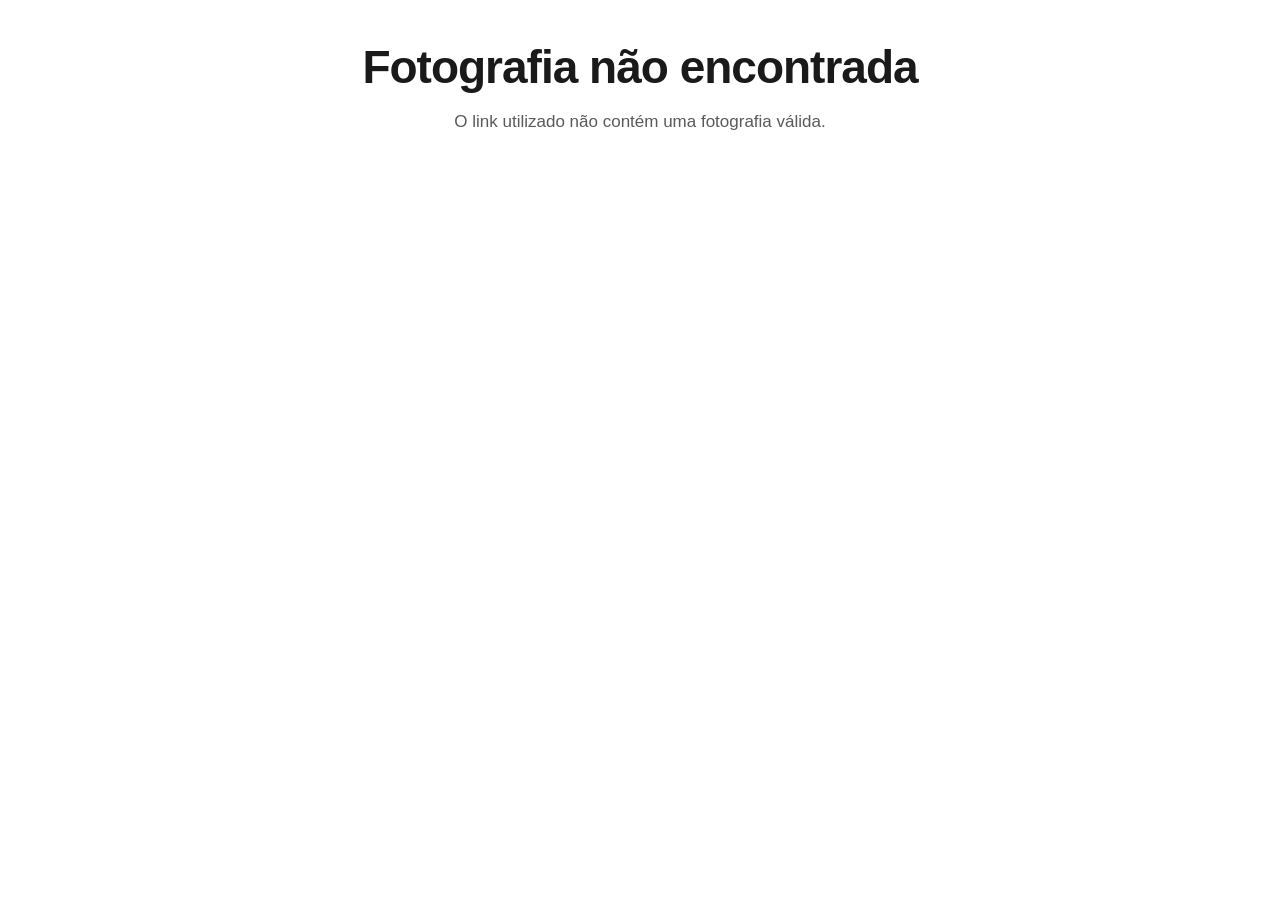
<file: index.html>
<!DOCTYPE html>
<html lang="pt-PT">
<head>
  <meta charset="UTF-8">
  <meta name="viewport" content="width=device-width, initial-scale=1.0">
  <title>A sua fotografia está pronta | StartUP Voucher Innovate</title>
  <link rel="stylesheet" href="style.css">
</head>
<body>
  <main class="page">
    <section class="shell">
      <header class="header">
        <div class="logo-row" aria-label="Identidade institucional">
          <img
            class="logo logo-startup-main"
            src="assets/logo-startup.png"
            alt="StartUP Voucher Innovate"
          >
        </div>

        <h1>A sua fotografia está pronta!</h1>
        <p>Obrigado pela sua participação no <strong>StartUP Voucher Innovate</strong>.</p>
      </header>

      <section class="photo-section" aria-live="polite">
        <div id="loading" class="loading">
          <div class="spinner" aria-hidden="true"></div>
          <p>A preparar a sua fotografia...</p>
        </div>
        <img id="photo" class="photo" alt="Fotografia do evento">
      </section>

      <section class="form-section">
        <label for="customerEmail">Confirme o seu email</label>
        <input
          type="email"
          id="customerEmail"
          placeholder="Introduza novamente o seu email"
          autocomplete="email"
          inputmode="email"
        >
        <p id="emailError" class="error-message"></p>
      </section>

      <section class="information-section">
        <h2>Autorizações opcionais</h2>
        <p>
          As autorizações abaixo são opcionais. Pode retirar o seu consentimento
          através do endereço <a href="mailto:info@iapmei.pt">info@iapmei.pt</a>.
        </p>
      </section>

      <section class="consent-section">
        <label class="consent-option">
          <input type="checkbox" id="imageConsent">
          <span>
            <strong>Autorização de imagem e voz</strong>
            <small>
              Autorizo o IAPMEI a utilizar a minha imagem e/ou voz para fins de
              divulgação institucional do programa StartUP Voucher Innovate.
            </small>
          </span>
        </label>

        <label class="consent-option">
          <input type="checkbox" id="emailConsent">
          <span>
            <strong>Comunicações por email</strong>
            <small>
              Autorizo o IAPMEI a enviar comunicações relacionadas com a sua
              atividade e com o programa StartUP Voucher Innovate.
            </small>
          </span>
        </label>
      </section>

      <section class="required-section">
        <label class="consent-option required-option">
          <input type="checkbox" id="downloadConfirmation">
          <span>
            <strong>Confirmação de download</strong>
            <small>
              Confirmo que o email indicado está correto e que pretendo
              descarregar a fotografia.
            </small>
          </span>
        </label>
      </section>

      <section class="download-section">
        <button id="downloadButton" type="button" disabled>
          Descarregar fotografia
        </button>
        <p id="statusMessage" class="status-message"></p>
      </section>

      <footer class="footer">
        <div class="institutional-logos institutional-bar">
          <img
            src="assets/barra-logos.png"
            alt="IAPMEI, República Portuguesa, Compete 2030, Portugal 2030 e União Europeia"
          >
        </div>

        <p>Serviço de fotografia assegurado por <strong>Olho da Beata</strong></p>
        <p class="footer-secondary">StartUP Voucher Innovate · IAPMEI</p>
      </footer>
    </section>
  </main>

  <script src="config.js"></script>
  <script src="script.js"></script>
</body>
</html>
</file>
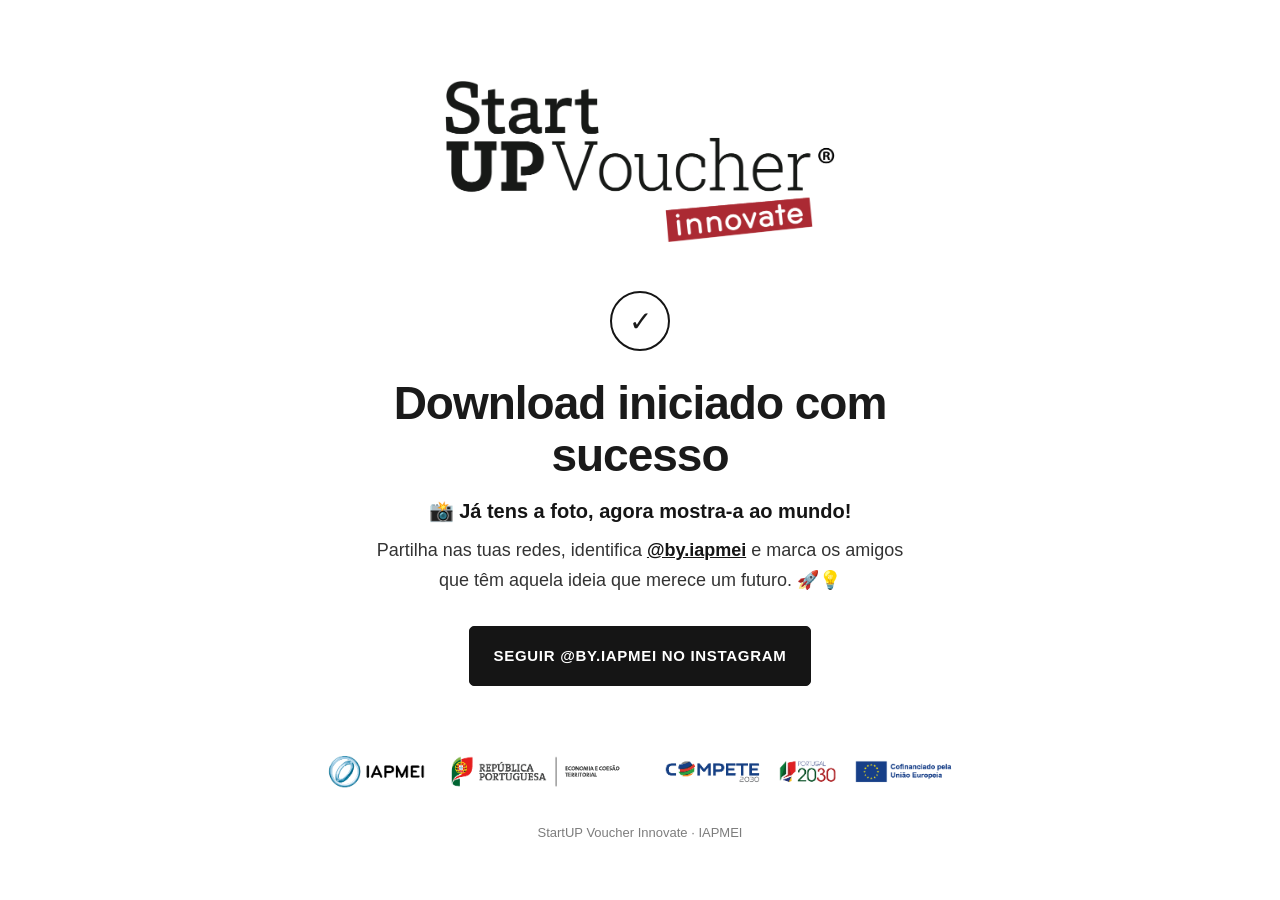
<file: success.html>
<!DOCTYPE html>
<html lang="pt-PT">
<head>
  <meta charset="UTF-8">
  <meta name="viewport" content="width=device-width, initial-scale=1.0">
  <title>Download concluído</title>
  <link rel="stylesheet" href="style.css">
</head>
<body>
  <main class="success-page">
    <section class="success-card">
      <div class="logo-row">
        <img
          class="logo logo-startup-main"
          src="assets/logo-startup.png"
          alt="StartUP Voucher Innovate"
        >
      </div>

      <div class="success-icon">✓</div>
      <h1>Download iniciado com sucesso</h1>

      <div class="approved-copy">
        <strong>📸 Já tens a foto, agora mostra-a ao mundo!</strong>

        <p>
          Partilha nas tuas redes, identifica
          <a href="https://www.instagram.com/by.iapmei/"
             target="_blank"
             rel="noopener noreferrer">@by.iapmei</a>
          e marca os amigos que têm aquela ideia que merece um futuro. 🚀💡
        </p>
      </div>

      <a
        id="instagramButton"
        class="instagram-button"
        href="https://www.instagram.com/by.iapmei/"
        target="_blank"
        rel="noopener noreferrer"
      >
        Seguir @by.iapmei no Instagram
      </a>

      <footer class="success-footer">
        <div class="institutional-logos institutional-bar">
          <img
            src="assets/barra-logos.png"
            alt="IAPMEI, República Portuguesa, Compete 2030, Portugal 2030 e União Europeia"
          >
        </div>

        StartUP Voucher Innovate · IAPMEI
      </footer>
    </section>
  </main>

  <script src="config.js"></script>
  <script src="success.js"></script>
</body>
</html>
</file>
<file: style.css>
* { box-sizing: border-box; }

html, body {
  margin: 0;
  min-height: 100%;
  background: #ffffff;
  color: #1a1a1a;
  font-family: Arial, Helvetica, sans-serif;
  -webkit-font-smoothing: antialiased;
}

button, input { font: inherit; }

.page {
  min-height: 100vh;
  padding: 42px 18px;
}

.shell {
  width: 100%;
  max-width: 760px;
  margin: 0 auto;
}

.header {
  margin-bottom: 36px;
  text-align: center;
}

.logo-row {
  display: flex;
  justify-content: center;
  align-items: center;
  gap: 28px;
  flex-wrap: wrap;
  margin-bottom: 28px;
}

.logo {
  max-height: 64px;
  max-width: 220px;
  object-fit: contain;
}

.brand-fallback {
  display: none;
  margin-bottom: 28px;
  text-align: center;
  font-weight: 700;
  letter-spacing: 2px;
}

.brand-fallback small {
  display: block;
  margin-top: 5px;
  color: #747474;
  letter-spacing: 5px;
}

.header h1,
.success-card h1 {
  margin: 0 0 14px;
  font-size: clamp(31px, 6vw, 46px);
  line-height: 1.12;
  letter-spacing: -1px;
}

.header p {
  max-width: 540px;
  margin: 0 auto;
  color: #5a5a5a;
  font-size: 17px;
  line-height: 1.6;
}

.photo-section { margin-bottom: 40px; }

.loading {
  min-height: 320px;
  display: flex;
  flex-direction: column;
  align-items: center;
  justify-content: center;
  gap: 18px;
  border: 1px solid #e2e2e2;
  border-radius: 6px;
}

.loading p { margin: 0; color: #696969; font-size: 14px; }

.spinner {
  width: 34px;
  height: 34px;
  border: 3px solid #e5e5e5;
  border-top-color: #151515;
  border-radius: 50%;
  animation: spin .8s linear infinite;
}

@keyframes spin { to { transform: rotate(360deg); } }

.photo {
  display: none;
  width: 100%;
  height: auto;
  border-radius: 6px;
}

.photo.visible { display: block; }

.form-section { margin-bottom: 34px; }

.form-section label,
.upload-card label {
  display: block;
  margin-bottom: 10px;
  font-weight: 700;
}

.form-section input,
.upload-card input[type="email"] {
  width: 100%;
  min-height: 56px;
  padding: 15px 16px;
  border: 1px solid #c9c9c9;
  border-radius: 5px;
  background: #ffffff;
  color: #191919;
  outline: none;
}

.form-section input:focus,
.upload-card input[type="email"]:focus {
  border-color: #151515;
}

.error-message {
  min-height: 20px;
  margin: 8px 0 0;
  color: #9e0000;
  font-size: 13px;
}

.information-section {
  padding: 27px 0 20px;
  border-top: 1px solid #dedede;
}

.information-section h2 {
  margin: 0 0 12px;
  font-size: 21px;
}

.information-section p {
  margin: 0;
  color: #555555;
  font-size: 15px;
  line-height: 1.65;
}

.information-section a { color: #191919; }

.consent-section { padding-bottom: 10px; }

.consent-option {
  display: flex;
  align-items: flex-start;
  gap: 15px;
  padding: 20px 0;
  cursor: pointer;
}

.consent-option + .consent-option {
  border-top: 1px solid #ededed;
}

.consent-option input[type="checkbox"] {
  flex: 0 0 auto;
  width: 25px;
  height: 25px;
  margin: 1px 0 0;
  accent-color: #151515;
}

.consent-option span {
  display: flex;
  flex-direction: column;
  gap: 7px;
}

.consent-option strong {
  font-size: 15px;
  line-height: 1.4;
}

.consent-option small {
  color: #626262;
  font-size: 14px;
  line-height: 1.55;
}

.required-section { margin: 10px 0 30px; }

.required-option {
  padding: 20px;
  border: 1px solid #bfbfbf;
  border-radius: 5px;
}

.download-section { text-align: center; }

#downloadButton,
.primary-button,
.instagram-button {
  min-height: 60px;
  padding: 16px 24px;
  border: 1px solid #151515;
  border-radius: 5px;
  background: #151515;
  color: #ffffff;
  font-size: 15px;
  font-weight: 700;
  letter-spacing: .7px;
  text-transform: uppercase;
  cursor: pointer;
}

#downloadButton,
.primary-button {
  width: 100%;
}

#downloadButton:disabled,
.primary-button:disabled {
  border-color: #c9c9c9;
  background: #c9c9c9;
  cursor: not-allowed;
}

.status-message {
  min-height: 22px;
  margin: 13px 0 0;
  color: #454545;
  font-size: 14px;
  line-height: 1.5;
}

.footer {
  margin-top: 52px;
  padding-top: 24px;
  border-top: 1px solid #e0e0e0;
  text-align: center;
}

.footer p {
  margin: 0 0 7px;
  color: #575757;
  font-size: 13px;
  line-height: 1.5;
}

.footer-secondary { color: #888888 !important; }

.institutional-logos {
  display: flex;
  justify-content: center;
  align-items: center;
  gap: 22px;
  flex-wrap: wrap;
  margin-bottom: 20px;
}

.institutional-logos img {
  max-height: 38px;
  max-width: 130px;
  object-fit: contain;
}

.upload-card {
  padding: 28px;
  border: 1px solid #dedede;
  border-radius: 7px;
}

.upload-card input[type="file"] {
  width: 100%;
  margin-bottom: 20px;
}

.result-box {
  display: none;
  margin-top: 28px;
  padding: 20px;
  border: 1px solid #dedede;
  border-radius: 6px;
}

.result-box.visible { display: block; }

.result-link {
  display: block;
  margin: 12px 0;
  color: #151515;
  word-break: break-all;
}

.secondary-button {
  min-height: 46px;
  padding: 12px 18px;
  border: 1px solid #151515;
  border-radius: 5px;
  background: #ffffff;
  color: #151515;
  font-weight: 700;
  cursor: pointer;
}

.success-page {
  min-height: 100vh;
  display: flex;
  align-items: center;
  padding: 35px 20px;
}

.success-card {
  width: 100%;
  max-width: 650px;
  margin: 0 auto;
  text-align: center;
}

.success-icon {
  width: 60px;
  height: 60px;
  margin: 0 auto 27px;
  display: flex;
  align-items: center;
  justify-content: center;
  border: 2px solid #151515;
  border-radius: 50%;
  font-size: 28px;
}

.approved-copy {
  max-width: 560px;
  margin: 0 auto 30px;
  color: #333333;
  font-size: 18px;
  line-height: 1.65;
}

.approved-copy strong {
  display: block;
  margin-bottom: 8px;
  color: #151515;
  font-size: 20px;
}

.approved-copy p { margin: 0; }

.approved-copy a {
  color: #151515;
  font-weight: 700;
}

.instagram-button {
  display: inline-flex;
  align-items: center;
  justify-content: center;
  text-decoration: none;
}

.success-footer {
  margin-top: 55px;
  color: #7d7d7d;
  font-size: 13px;
}

@media (max-width: 600px) {
  .page { padding: 27px 15px; }
  .header { margin-bottom: 29px; }
  .photo-section { margin-bottom: 32px; }
  .consent-option { gap: 13px; }
  .consent-option input[type="checkbox"] {
    width: 27px;
    height: 27px;
  }
  #downloadButton { min-height: 63px; }
  .upload-card { padding: 20px; }
  .logo { max-width: 160px; max-height: 52px; }
}


/* LOGÓTIPOS OFICIAIS */

.logo-startup-main {
  width: min(100%, 430px);
  max-width: 430px;
  max-height: none;
  height: auto;
}

.institutional-bar {
  width: 100%;
  margin: 0 auto 22px;
}

.institutional-bar img {
  display: block;
  width: 100%;
  max-width: 760px;
  max-height: none;
  height: auto;
  margin: 0 auto;
}

@media (max-width: 600px) {
  .logo-startup-main {
    width: min(100%, 330px);
    max-width: 330px;
  }

  .institutional-bar img {
    width: 100%;
  }
}
</file>
